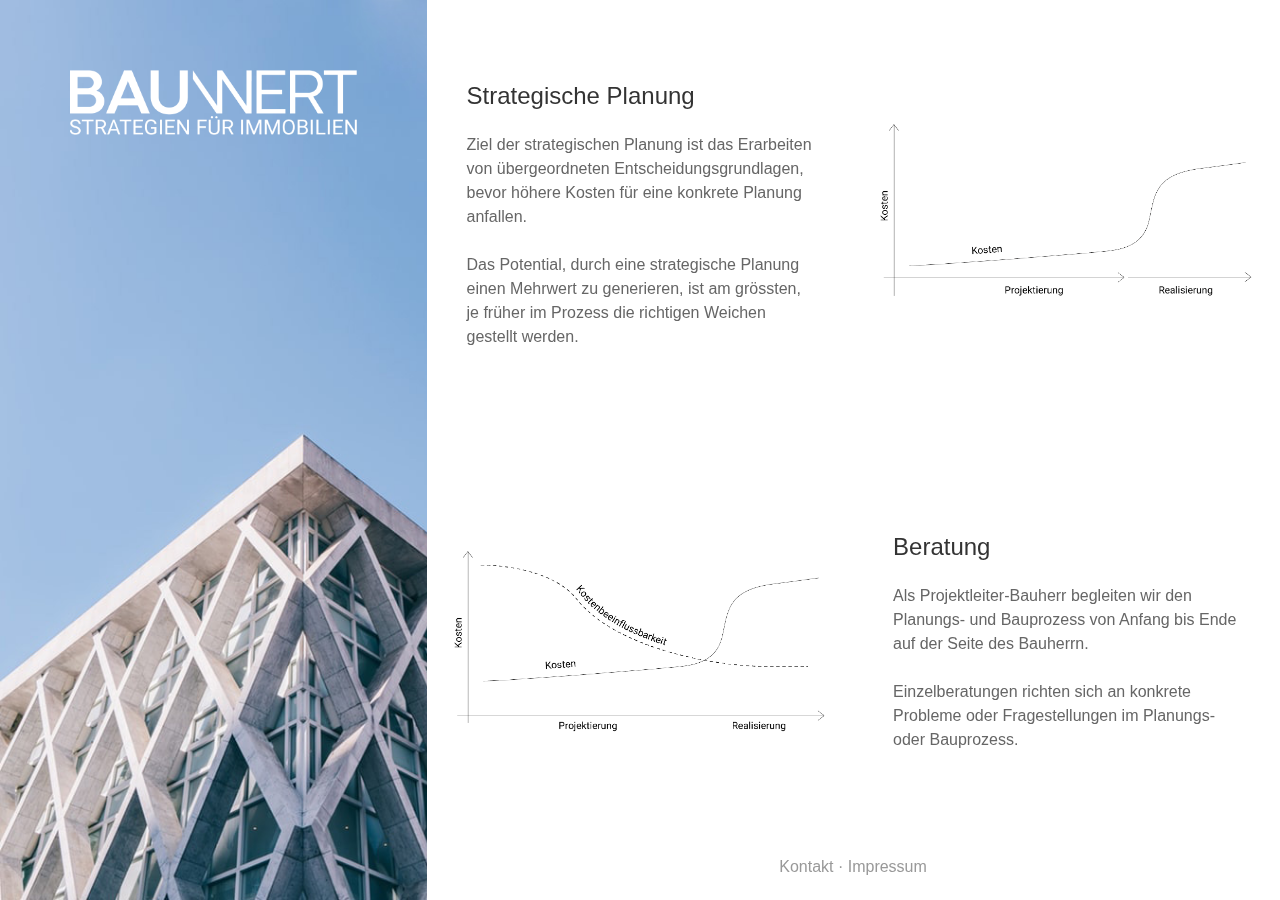
<file: index.html>
<!DOCTYPE html>
<html lang="de">

<head>
    <title>Bauwert Schweiz</title>
    <meta charset="utf-8">

    <meta name="viewport" content="width=device-width, initial-scale=1">
    <meta name="title" content="Bauwert Schweiz">
    <meta name="description" content="Die Bauwert Schweiz GmbH entwickelt massgeschneiderte Strategien für Immobilien. Schwerpunkte sind die strategische Planung und Beratung von Bauherrn, Portfolioverwaltern und Planern.">
    <meta name="robots" content="index, follow">
    <meta name="" content="index, follow">
    <meta name="keywords" content="Schweiz, Bauwert Schweiz, BauwertSchweiz, Bauwert-Schweiz, Bauwert, Marcel Neuse, Marcel">

    <link rel="stylesheet" href="css/uikit.min.css" />

    <link rel="stylesheet" href="css/custom.css" />

    <script src="js/uikit.min.js"></script>
    <script src="js/uikit-icons.min.js"></script>
</head>

<body>

    <div class="uk-position-relative">
        <div class="uk-grid-collapse" uk-grid>

            <div class="background-mobile uk-hidden@m uk-width-1-3@m" style="min-height: 75vh;">
                <div class="uk-width-1-1@s uk-padding-large">
                    <img src="images/logo3.png" alt="Logo" height="100%" />
                </div>
            </div>

            <div class="background-desktop uk-visible@m uk-width-1-3@m" style="min-height: 75vh;">
                <div class="uk-width-1-1@s uk-padding-large">
                    <img src="images/logo3.png" alt="Logo" height="100%" />
                </div>
            </div>

            <div class="uk-inline uk-width-2-3@m" style="min-height: 100vh;">
                <div class=" uk-grid-collapse uk-child-width-1-2@m" style="height: 47.5%;" uk-grid>
                    <div class="content-center">
                        <div class="uk-card-body">
                            <h3 class="uk-card-title">Strategische Planung</h3>
                            <p>Ziel der strategischen Planung ist das Erarbeiten von übergeordneten
                                Entscheidungsgrundlagen, bevor höhere Kosten für eine konkrete Planung anfallen.
                                <br>
                                <br>
                                Das Potential, durch eine strategische Planung einen Mehrwert zu generieren, ist am
                                grössten, je früher im Prozess die richtigen Weichen gestellt werden.</p>
                        </div>
                    </div>
                    <div class="content-center" style="padding:20px;">
                        <img src="images/graph01.gif" />
                    </div>
                </div>
                <div class=" uk-grid-collapse uk-child-width-1-2@m" style="height: 47.5%;" uk-grid>
                    <div class="content-center uk-visible@m" style="padding:20px;">
                        <img src="images/graph02.gif" />
                    </div>
                    <div class="uk-hidden@m">
                        <br>
                    </div>
                    <div class="content-center">
                        <div class="uk-card-body">
                            <h3 class="uk-card-title">Beratung</h3>
                            <p>
                                Als Projektleiter-Bauherr begleiten wir den Planungs- und Bauprozess von Anfang bis Ende
                                auf der Seite des Bauherrn.

                                <br>
                                <br>
                                Einzelberatungen richten sich an konkrete Probleme oder Fragestellungen im Planungs-
                                oder Bauprozess.</p>
                        </div>
                    </div>

                    <div class="content-center uk-hidden@m" style="padding:20px;">
                        <img src="images/graph02.gif" />
                    </div>

                </div>

                <div class="uk-text-center" style="height: 5%;">
                    <a class="uk-link-muted" href="impressum.html">Kontakt · Impressum</a>
                </div>
                
            </div>

        </div>
    </div>
</body>

</html>
</file>
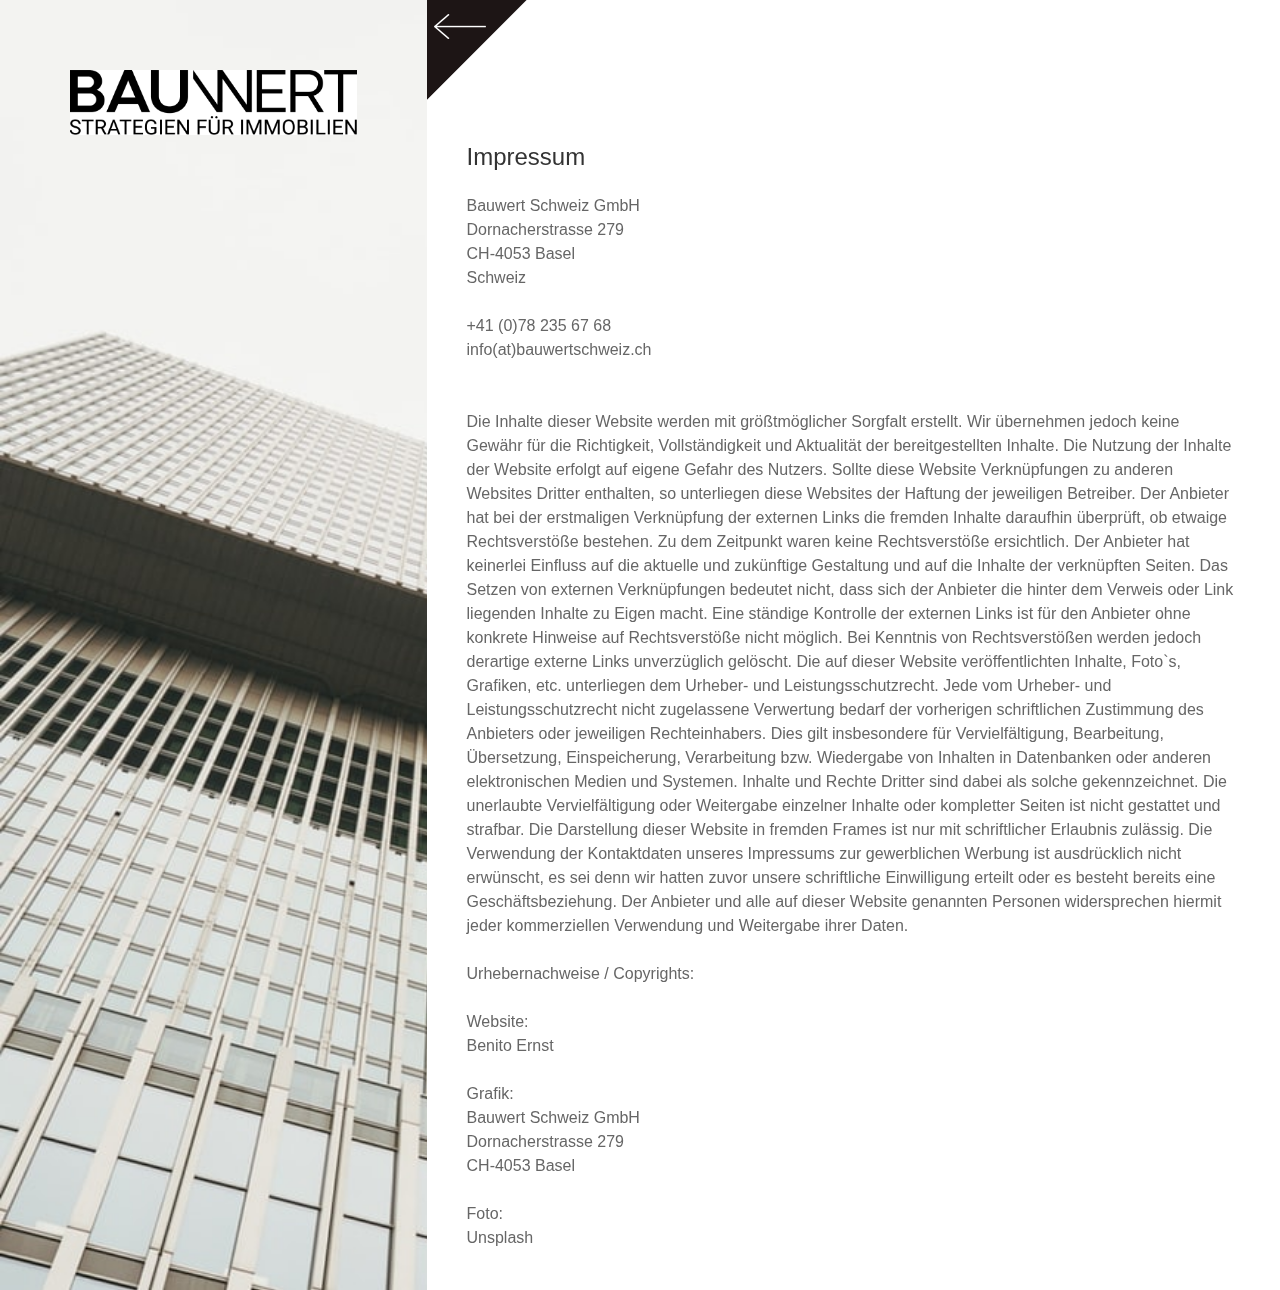
<file: impressum.html>
<!DOCTYPE html>
<html>

<head>
    <title>Bauwert</title>
    <meta charset="utf-8">
    <meta name="viewport" content="width=device-width, initial-scale=1">
    <link rel="stylesheet" href="css/uikit.min.css" />

    <link rel="stylesheet" href="css/custom.css" />

    <script src="js/uikit.min.js"></script>
    <script src="js/uikit-icons.min.js"></script>
</head>

<body>

    <div class="uk-position-relative">


        <div class="uk-card uk-card-default uk-grid-collapse" uk-grid>


            <div class="background-test uk-hidden@m uk-width-1-3@m" style="min-height: 75vh;">
                <div class="uk-width-1-1@s uk-padding-large">
                    <img src="images/logo2.png" alt="Logo" height="100%" />
                </div>
            </div>

            <div class="background-test uk-visible@m uk-width-1-3@m" style="min-height: 75vh;">
                <div class="uk-width-1-1@s uk-padding-large">
                    <img src="images/logo2.png" alt="Logo" height="100%" />
                </div>
            </div>

            <div class="uk-inline uk-width-2-3@m" style="min-height: 100vh;">
                <a href="index.html"><img src="images/arrow.png" /></a>
                <div class="uk-card-body">
                    <h3 class="uk-card-title">Impressum</h3>
                    <p>
                        Bauwert Schweiz GmbH<br>
                        Dornacherstrasse 279<br>
                        CH-4053 Basel<br>
                        Schweiz<br>
                        <br>
                        +41 (0)78 235 67 68<br>
                        info(at)bauwertschweiz.ch<br>
                        <br>
                        <br>

                        Die Inhalte dieser Website werden mit größtmöglicher Sorgfalt erstellt. Wir übernehmen jedoch
                        keine Gewähr für die Richtigkeit, Vollständigkeit und Aktualität der bereitgestellten Inhalte.
                        Die Nutzung der Inhalte der Website erfolgt auf eigene Gefahr des Nutzers.
                        Sollte diese Website Verknüpfungen zu anderen Websites Dritter enthalten, so unterliegen diese
                        Websites der Haftung der jeweiligen Betreiber. Der Anbieter hat bei der erstmaligen Verknüpfung
                        der externen Links die fremden Inhalte daraufhin überprüft, ob etwaige Rechtsverstöße bestehen.
                        Zu dem Zeitpunkt waren keine Rechtsverstöße ersichtlich. Der Anbieter hat keinerlei Einfluss auf
                        die aktuelle und zukünftige Gestaltung und auf die Inhalte der verknüpften Seiten. Das Setzen
                        von externen Verknüpfungen bedeutet nicht, dass sich der Anbieter die hinter dem Verweis oder
                        Link liegenden Inhalte zu Eigen macht. Eine ständige Kontrolle der externen Links ist für den
                        Anbieter ohne konkrete Hinweise auf Rechtsverstöße nicht möglich. Bei Kenntnis von
                        Rechtsverstößen werden jedoch derartige externe Links unverzüglich gelöscht.
                        Die auf dieser Website veröffentlichten Inhalte, Foto`s, Grafiken, etc. unterliegen dem Urheber-
                        und Leistungsschutzrecht. Jede vom Urheber- und Leistungsschutzrecht nicht zugelassene
                        Verwertung bedarf der vorherigen schriftlichen Zustimmung des Anbieters oder jeweiligen
                        Rechteinhabers. Dies gilt insbesondere für Vervielfältigung, Bearbeitung, Übersetzung,
                        Einspeicherung, Verarbeitung bzw. Wiedergabe von Inhalten in Datenbanken oder anderen
                        elektronischen Medien und Systemen. Inhalte und Rechte Dritter sind dabei als solche
                        gekennzeichnet. Die unerlaubte Vervielfältigung oder Weitergabe einzelner Inhalte oder
                        kompletter Seiten ist nicht gestattet und strafbar. Die Darstellung dieser Website in fremden
                        Frames ist nur mit schriftlicher Erlaubnis zulässig. Die Verwendung der Kontaktdaten unseres
                        Impressums zur gewerblichen Werbung ist ausdrücklich nicht erwünscht, es sei denn wir hatten
                        zuvor unsere schriftliche Einwilligung erteilt oder es besteht bereits eine Geschäftsbeziehung.
                        Der Anbieter und alle auf dieser Website genannten Personen widersprechen hiermit jeder
                        kommerziellen Verwendung und Weitergabe ihrer Daten.
                        <br>
                        <br>
                        Urhebernachweise / Copyrights:<br>
                        <br>
                        Website:<br>
                        Benito Ernst<br>
                        <br>
                        Grafik:<br>
                        Bauwert Schweiz GmbH<br>
                        Dornacherstrasse 279<br>
                        CH-4053 Basel<br>
                        <br>
                        Foto:<br>
                        Unsplash
                </div>
            </div>

        </div>
    </div>
</body>

</html>
</file>
<file: css/custom.css>
.background-mobile {
    background-image: url(../images/test1.jpg);
    background-size: cover;
}

.background-desktop {
    background-image: url(../images/test1-desktop.jpg);
    background-size: cover;
}

.background-test {
    background-image: url(../images/test3.jpg);
    background-size: cover;
}

.content-center {
    display: flex;
    align-items: center;
}
</file>
